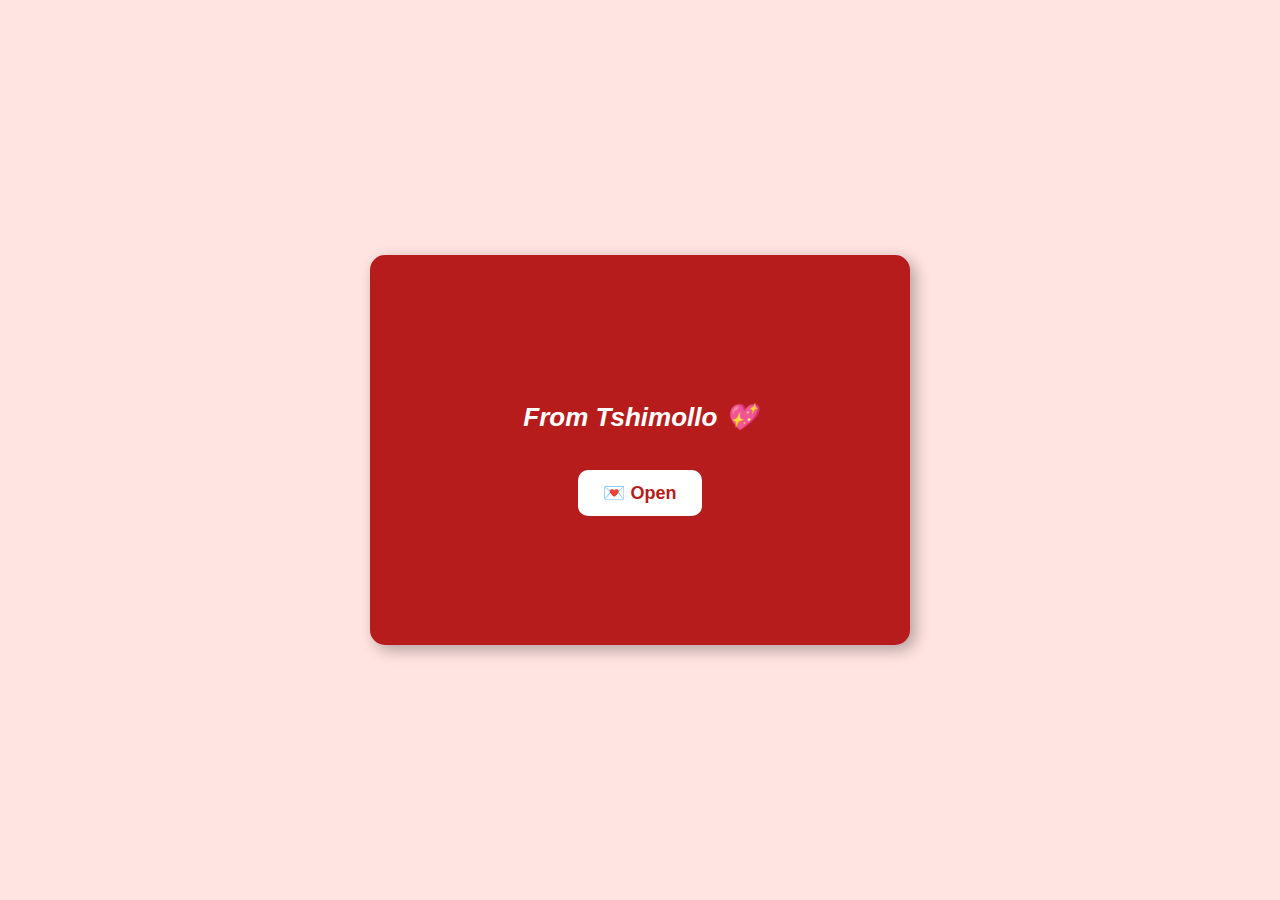
<file: index.html>
<!DOCTYPE html>
<html lang="en">
<head>
    <meta charset="UTF-8">
    <meta name="viewport" content="width=device-width, initial-scale=1.0">
    <title>Valentine's Proposal | Tshimzaaa</title>
    <link rel="stylesheet" href="styles.css">
</head>
<body>
    <div class="container">
        <div class="stamp"></div>
        <h1>From Tshimollo 💖</h1>
        <button class="button" onclick="nextPage()">💌 Open</button>
    </div>

    <script>
        function nextPage() {
            window.location.href = 'proposal.html';
        }
    </script>
</body>
</html>
</file>
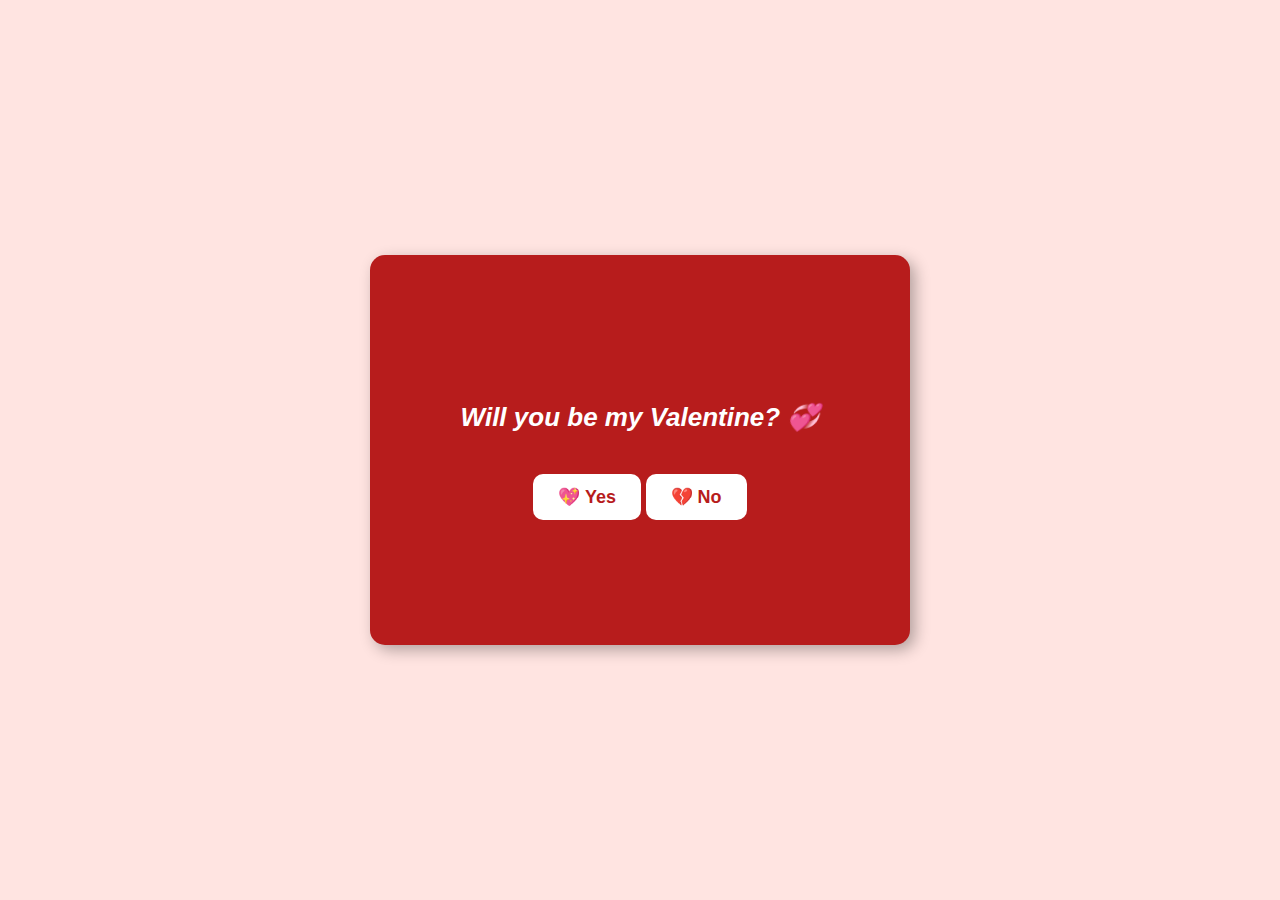
<file: proposal.html>
<!DOCTYPE html>
<html lang="en">
<head>
    <meta charset="UTF-8">
    <meta name="viewport" content="width=device-width, initial-scale=1.0">
    <title>Proposal | Tshimzaaa</title>
    <link rel="stylesheet" href="styles.css">
</head>
<body>
    <div class="container">
        <h2 class="decorations">Will you be my Valentine? 💞</h2>
        <div class="buttons">
            <button class="button yes-button">💖 Yes</button>
            <button class="button no-button">💔 No</button>
        </div>
    </div>

    <script>
        const noButton = document.querySelector('.no-button');
        const yesButton = document.querySelector('.yes-button');

        noButton.addEventListener('mouseover', function() {
            const x = Math.random() * (window.innerWidth - this.offsetWidth);
            const y = Math.random() * (window.innerHeight - this.offsetHeight);
            this.style.position = 'absolute';
            this.style.left = `${x}px`;
            this.style.top = `${y}px`;
        });

        yesButton.addEventListener('click', showFinalMessage);

        function showFinalMessage() {
            document.body.innerHTML = `
                <div class="container">
                    <h1 class="decorations">Welcome to death row🤭 we in this for life, You Owe Me A Gift!💞🥰</h1>
                    <a href="index.html" class="back-link">← Back to Start</a>
                </div>
            `;
        }
    </script>
</body>
</html>
</file>
<file: styles.css>
body {
    font-family: 'Cursive', sans-serif;
    background-color: #ffe4e1;
    display: flex;
    justify-content: center;
    align-items: center;
    height: 100vh;
    margin: 0;
}

.container {
    background-color: #b71c1c;
    width: 500px;
    height: 350px;
    display: flex;
    flex-direction: column;
    justify-content: center;
    align-items: center;
    border-radius: 15px;
    box-shadow: 5px 5px 15px rgba(0, 0, 0, 0.3);
    position: relative;
    padding: 20px;
    text-align: center;
    transition: transform 0.3s ease-in-out;
}

.container:hover {
    transform: scale(1.05);
}

.background-image {
    width: 100%;
    height: auto;
    border-radius: 10px;
    margin: 15px 0;
}

.final-image {
    width: 80%;
    height: auto;
    border-radius: 10px;
    margin-top: 20px;
}

h1, h2 {
    color: white;
    font-size: 26px;
    font-weight: bold;
    font-style: italic;
}

.button {
    margin-top: 20px;
    background-color: white;
    color: #b71c1c;
    border: none;
    padding: 12px 25px;
    font-size: 18px;
    font-weight: bold;
    border-radius: 10px;
    cursor: pointer;
    transition: background-color 0.3s ease, transform 0.2s ease;
}

.button:hover {
    background-color: #f8d7da;
    transform: scale(1.1);
}

.no-button {
    position: relative;
    transition: top 0.2s ease-in-out, left 0.2s ease-in-out;
}

.back-link {
    margin-top: 20px;
    color: white;
    text-decoration: none;
    font-size: 16px;
    font-weight: bold;
    transition: color 0.3s ease;
}

.back-link:hover {
    color: #ffcccb;
}
</file>
